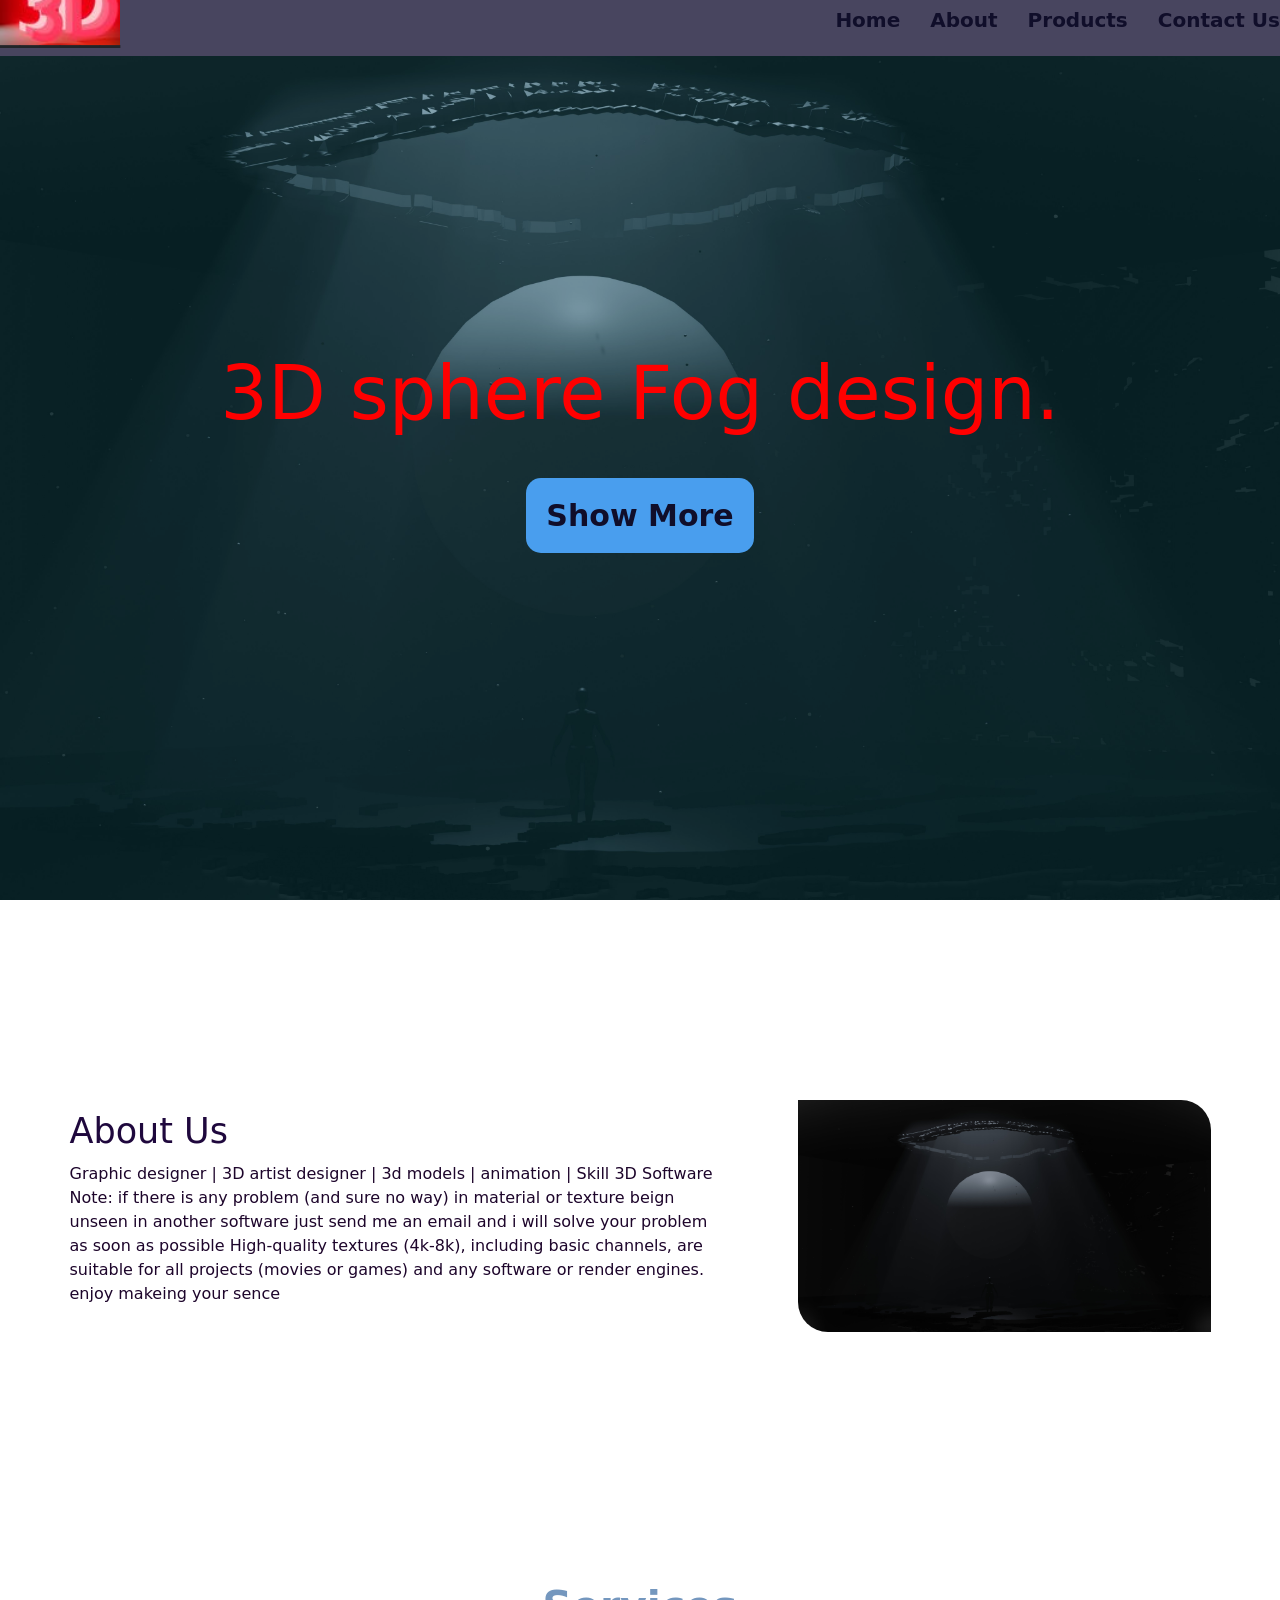
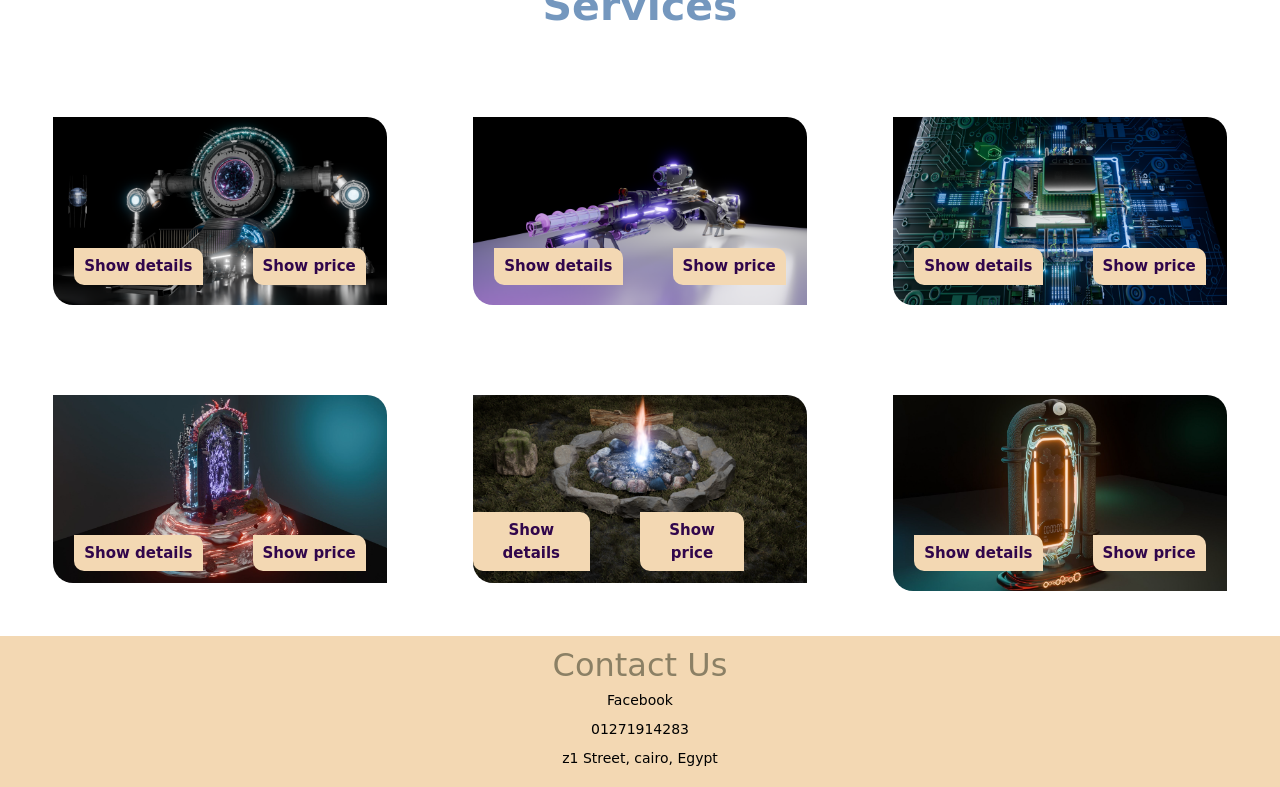
<file: index.html>
<!DOCTYPE html>
<html lang="en">
<head>
    <meta charset="UTF-8">
    <meta name="viewport" content="width=device-width, initial-scale=1.0">
    <title>Project</title>
    <link rel="stylesheet" href="style.css">
    <link href="https://cdn.jsdelivr.net/npm/bootstrap@5.3.8/dist/css/bootstrap.min.css" rel="stylesheet" integrity="sha384-sRIl4kxILFvY47J16cr9ZwB07vP4J8+LH7qKQnuqkuIAvNWLzeN8tE5YBujZqJLB" crossorigin="anonymous">
</head>
<body>
    <nav>
        <div class="logo">
            <h1 class="bg-danger">______</h1>
        </div>
        <div class="links">
            <ul>
                <li><a href="./index.html">Home</a></li>
                <li><a href="#about">About</a></li>
                <li><a href="#services">Products</a></li>
                <li><a href="">Contact Us</a></li>
            </ul>
        </div>
    </nav> 
    <header>
        <div class="layout">
            <h1>3D sphere Fog design.</h1>
            <button>Show More</button>
        </div>
    </header>
<!--the about us section pg-->

    <section class="about" id="about">
        <div class="about-text">
            <h2>About Us</h2>
            <p>
               Graphic designer | 3D artist designer | 3d models | animation |
               Skill
               3D Software
               Note: if there is any problem (and sure no way) in material or texture beign unseen in another software just send me an email and i will solve your problem as soon as possible
               High-quality textures (4k-8k), including basic channels, are suitable for all projects (movies or games) and any software or render engines.
               enjoy makeing your sence
            </p>
        </div>

        <div class="about-image">
            <img src="./sources/sphere fog.jpg" alt="">
        </div>
    </section>

    <section class="services" id="services">
    <h2>Services</h2>

    <div class="products">
        <div class="product">
            <img src="./sources/sci fi portal.png" alt="">
            <div class="buttons">
                <a href="details.html">Show details</a>
                <a href="price.html">Show price</a>
            </div>
        </div>

        <div class="product">
            <img src="./sources/sci fi gun.png" alt="sci fi gun">
            <div class="buttons">
                <a href="details1.html">Show details</a>
                <a href="price.html">Show price</a>
            </div>
        </div>

        <div class="product">
            <img src="./sources/processor chip board.png" alt="processor chip board">
            <div class="buttons">
                <a href="details2.html">Show details</a>
                <a href="price.html">Show price</a>
            </div>
        </div>

        <div class="product">
            <img src="./sources/portal.png" alt="portal">
            <div class="buttons">
                <a href="details3.html">Show details</a>
                <a href="price.html">Show price</a>
            </div>
        </div>

        <div class="product">
            <img src="./sources/bonfire.png" alt="bonfire">
            <div class="buttons">
                <a href="details4.html">Show details</a>
                <a href="price.html">Show price</a>>
            </div>
        </div>

        <div class="product">
            <img src="./sources/alarm.png" alt="alarm">
            <div class="buttons">
                <a href="details5.html">Show details</a>
                <a href="price.html">Show price</a>
            </div>
        </div>
    </div>
    </section>

    <footer class="contact">
        <h2>Contact Us</h2>
        <p>Facebook</p>
        <p>01271914283</p>
        <p>z1 Street, cairo, Egypt</p>
    </footer>

    <script src="https://cdn.jsdelivr.net/npm/bootstrap@5.3.8/dist/js/bootstrap.bundle.min.js" integrity="sha384-FKyoEForCGlyvwx9Hj09JcYn3nv7wiPVlz7YYwJrWVcXK/BmnVDxM+D2scQbITxI" crossorigin="anonymous"></script>
  
</body>
</html>
</file>
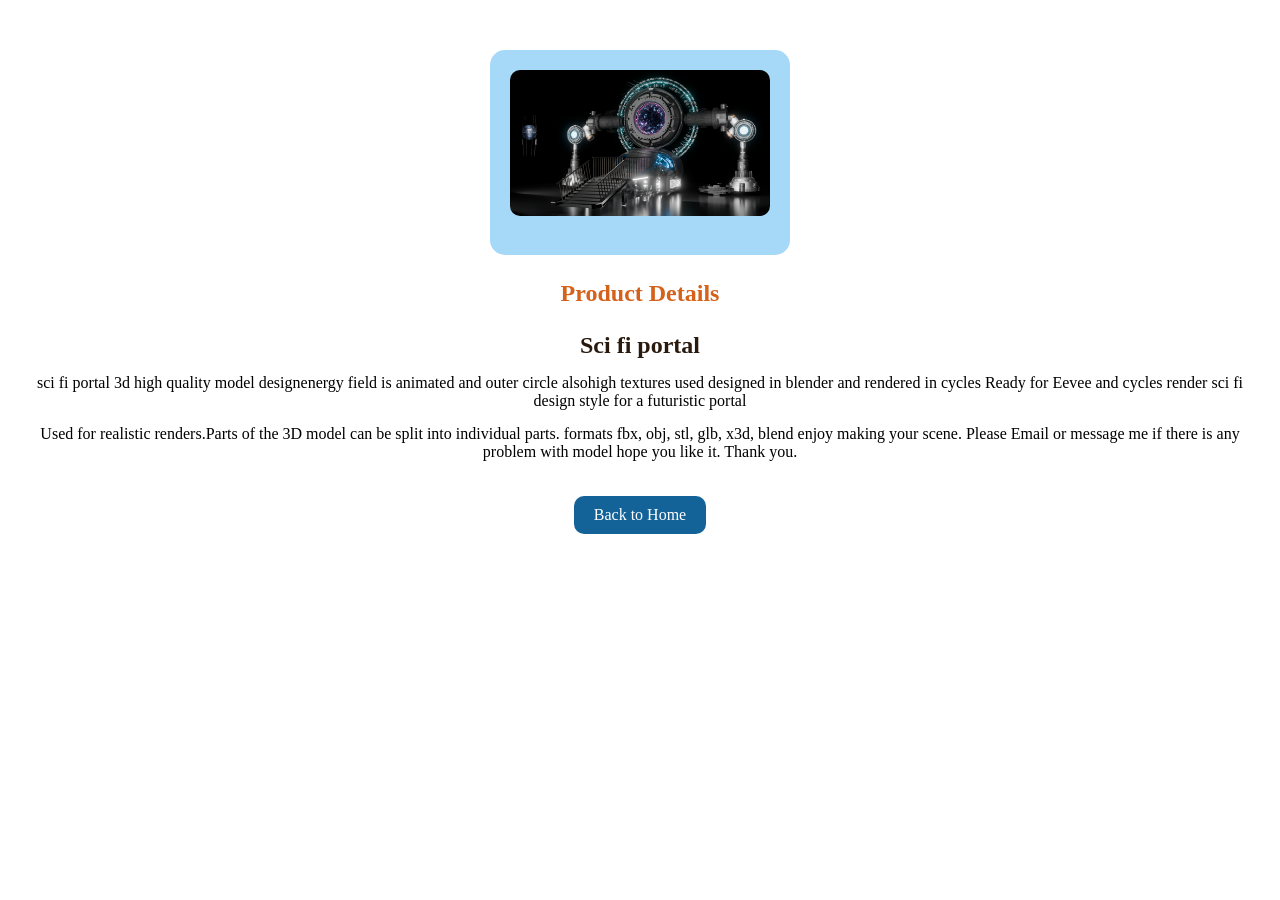
<file: details.html>
<!DOCTYPE html>
<html lang="en">
<head>
    <meta charset="UTF-8">
    <meta name="viewport" content="width=device-width, initial-scale=1.0">
    <title>Product Details</title>
    <link rel="stylesheet" href="style.css">
</head>
<body>
    <section class="details">
         <div class="details-card">
            <img src="./sources/sci fi portal.png" alt="">
        </div>
        <h1>Product Details</h1>

        <h2>Sci fi portal</h2>

        <p>
            sci fi portal 3d high quality model designenergy field is animated and outer circle alsohigh textures used
            designed in blender and rendered in cycles
            Ready for Eevee and cycles render
            sci fi design style for a futuristic portal
        </p>

        <p>
             Used for realistic renders.Parts of the 3D model can be split into individual parts.
            formats fbx, obj, stl, glb, x3d, blend
            enjoy making your scene.
            Please Email or message me if there is any problem with model hope you like it.
            Thank you.
        </p>

        <a href="index.html">Back to Home</a>
    </section>
</body>
</html>
</file>
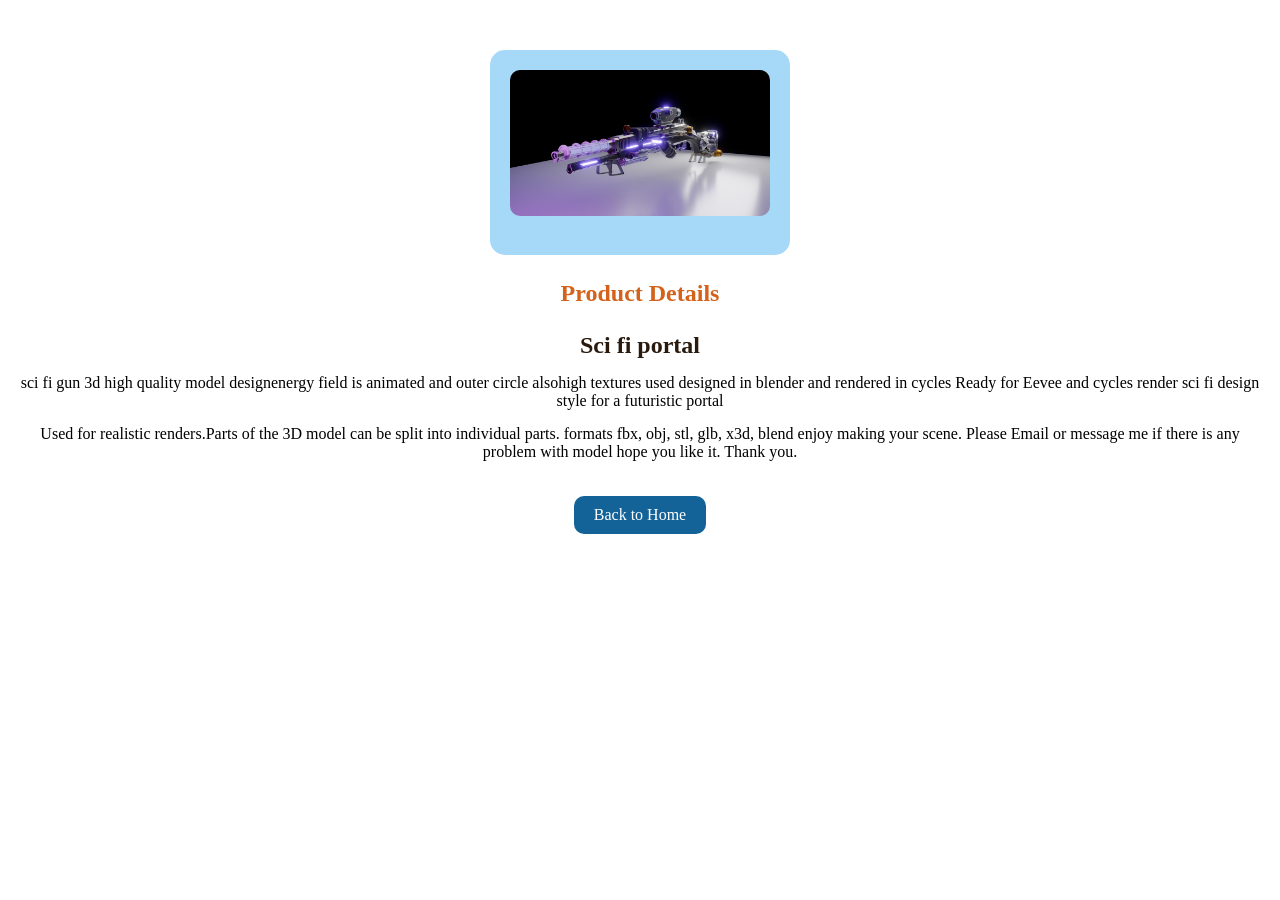
<file: details1.html>
<!DOCTYPE html>
<html lang="en">
<head>
    <meta charset="UTF-8">
    <meta name="viewport" content="width=device-width, initial-scale=1.0">
    <title>Product Details</title>
    <link rel="stylesheet" href="style.css">
</head>
<body>
    <section class="details">
         <div class="details-card">
            <img src="./sources/sci fi gun.png" alt="">
        </div>
        <h1>Product Details</h1>

        <h2>Sci fi portal</h2>

        <p>
            sci fi gun 3d high quality model designenergy field is animated and outer circle alsohigh textures used
            designed in blender and rendered in cycles
            Ready for Eevee and cycles render
            sci fi design style for a futuristic portal
        </p>

        <p>
            Used for realistic renders.Parts of the 3D model can be split into individual parts.
            formats fbx, obj, stl, glb, x3d, blend
            enjoy making your scene.
            Please Email or message me if there is any problem with model hope you like it.
            Thank you.
        </p>

        <a href="index.html">Back to Home</a>
    </section>
</body>
</html>
</file>
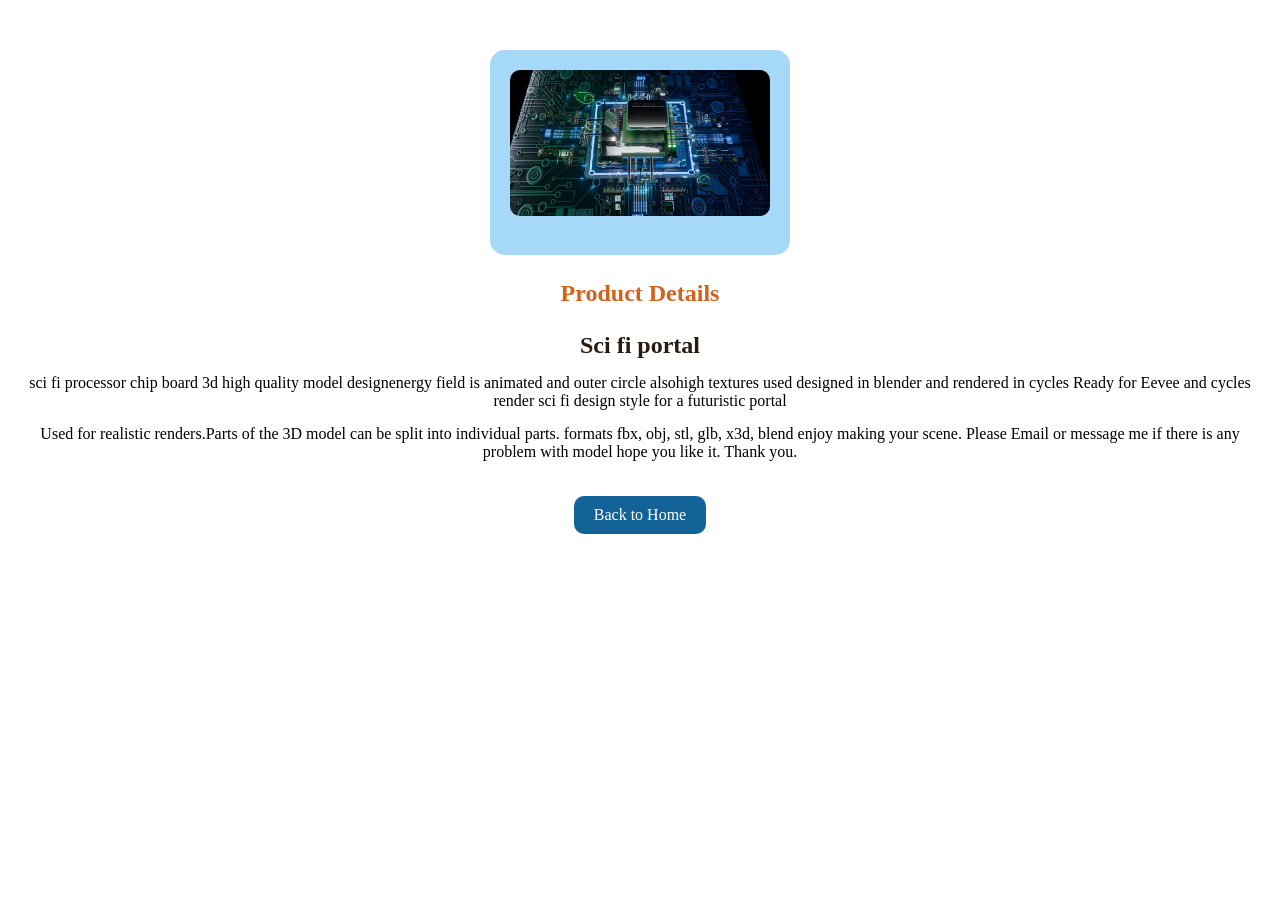
<file: details2.html>
<!DOCTYPE html>
<html lang="en">
<head>
    <meta charset="UTF-8">
    <meta name="viewport" content="width=device-width, initial-scale=1.0">
    <title>Product Details</title>
    <link rel="stylesheet" href="style.css">
</head>
<body>
    <section class="details">
         <div class="details-card">
            <img src="./sources/processor chip board.png" alt="">
        </div>
        <h1>Product Details</h1>

        <h2>Sci fi portal</h2>

        <p>
            sci fi processor chip board 3d high quality model designenergy field is animated and outer circle alsohigh textures used
            designed in blender and rendered in cycles
            Ready for Eevee and cycles render
            sci fi design style for a futuristic portal
        </p>

        <p>
             Used for realistic renders.Parts of the 3D model can be split into individual parts.
            formats fbx, obj, stl, glb, x3d, blend
            enjoy making your scene.
            Please Email or message me if there is any problem with model hope you like it.
            Thank you.
        </p>

        <a href="index.html">Back to Home</a>
    </section>
</body>
</html>
</file>
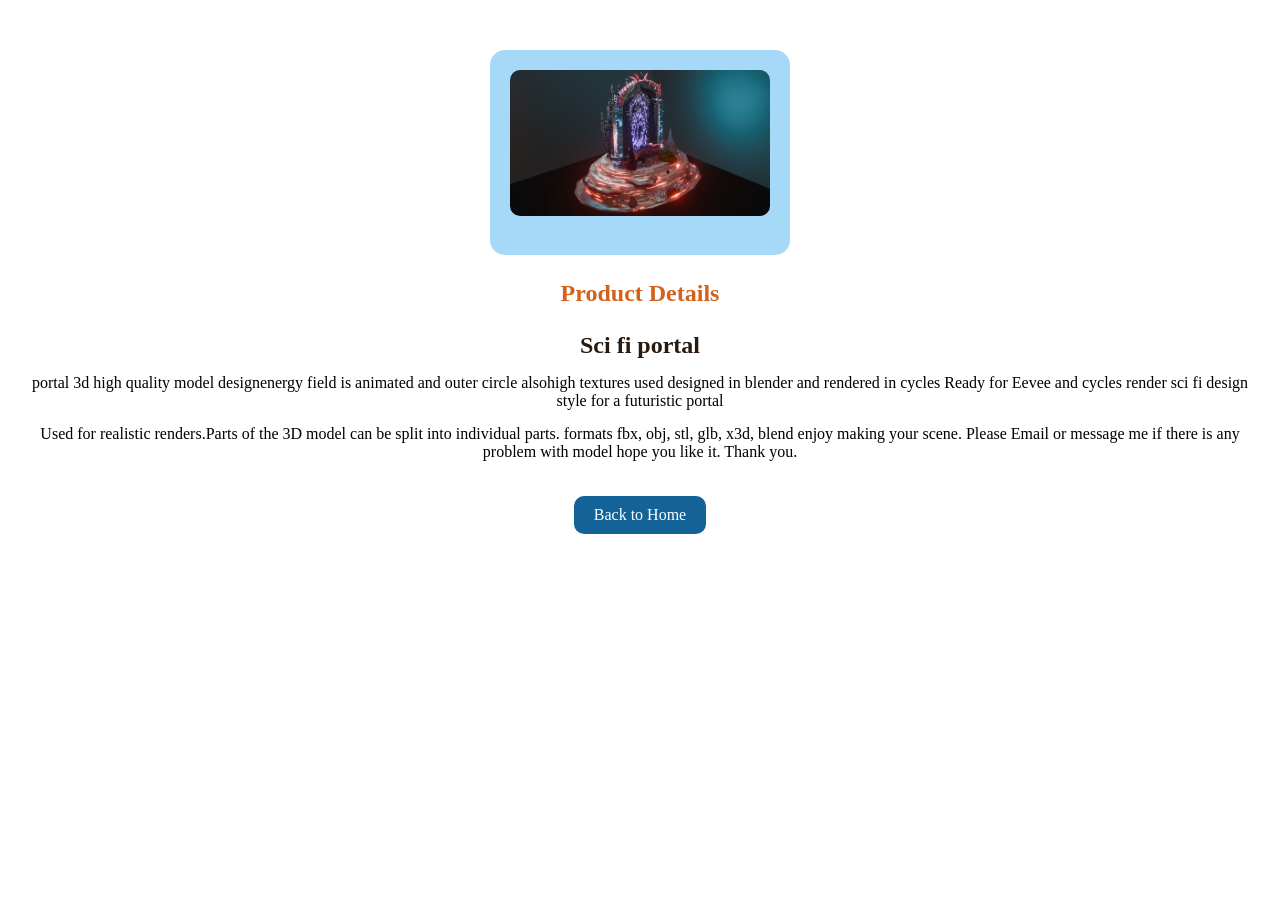
<file: details3.html>
<!DOCTYPE html>
<html lang="en">
<head>
    <meta charset="UTF-8">
    <meta name="viewport" content="width=device-width, initial-scale=1.0">
    <title>Product Details</title>
    <link rel="stylesheet" href="style.css">
</head>
<body>
    <section class="details">
         <div class="details-card">
            <img src="./sources/portal.png" alt="">
        </div>
        <h1>Product Details</h1>

        <h2>Sci fi portal</h2>

        <p>
            portal 3d high quality model designenergy field is animated and outer circle alsohigh textures used
            designed in blender and rendered in cycles
            Ready for Eevee and cycles render
            sci fi design style for a futuristic portal
        </p>

        <p>
             Used for realistic renders.Parts of the 3D model can be split into individual parts.
            formats fbx, obj, stl, glb, x3d, blend
            enjoy making your scene.
            Please Email or message me if there is any problem with model hope you like it.
            Thank you.
        </p>

        <a href="index.html">Back to Home</a>
    </section>
</body>
</html>
</file>
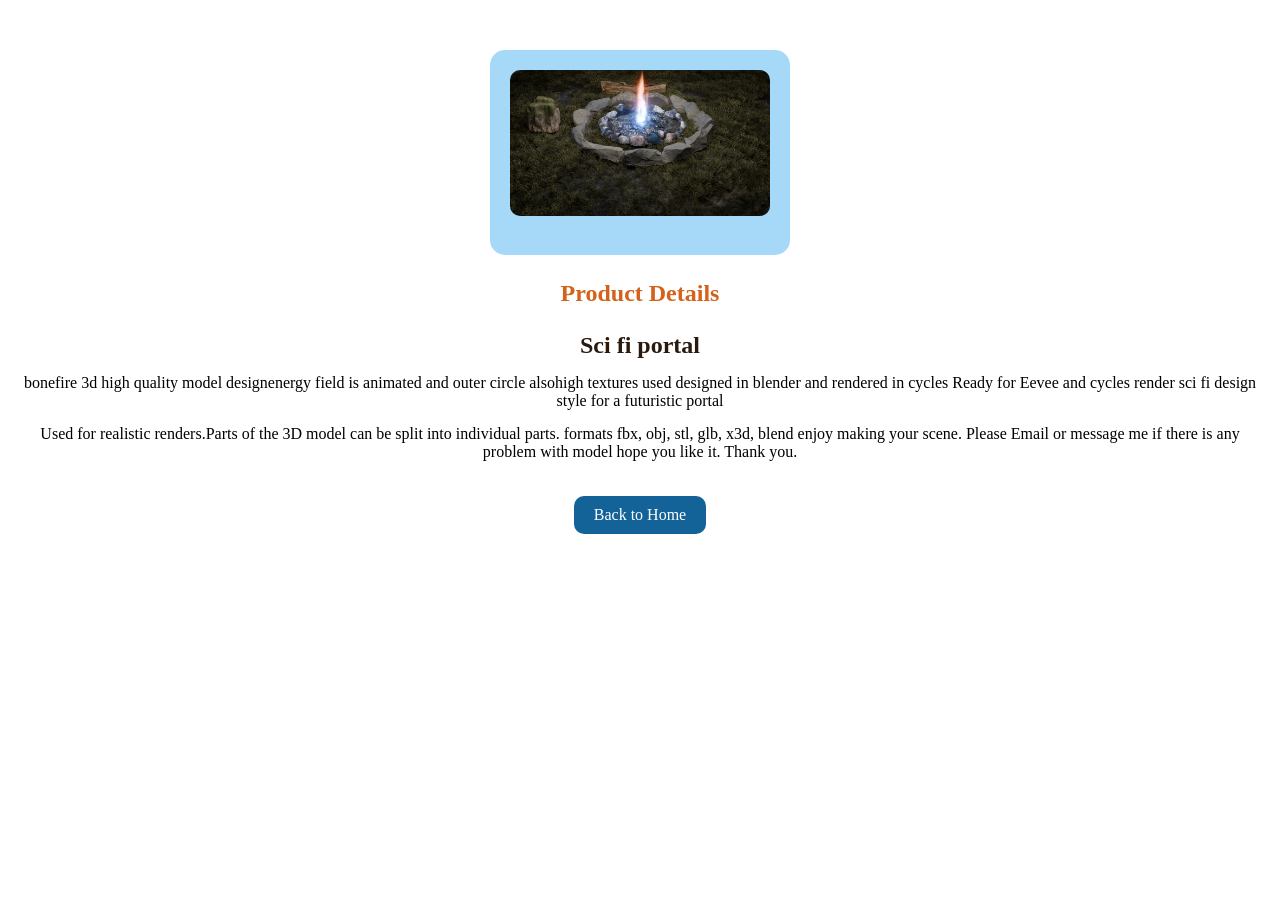
<file: details4.html>
<!DOCTYPE html>
<html lang="en">
<head>
    <meta charset="UTF-8">
    <meta name="viewport" content="width=device-width, initial-scale=1.0">
    <title>Product Details</title>
    <link rel="stylesheet" href="style.css">
</head>
<body>
    <section class="details">
         <div class="details-card">
            <img src="./sources/bonfire.png" alt="">
        </div>
        <h1>Product Details</h1>

        <h2>Sci fi portal</h2>

        <p>
            bonefire 3d high quality model designenergy field is animated and outer circle alsohigh textures used
            designed in blender and rendered in cycles
            Ready for Eevee and cycles render
            sci fi design style for a futuristic portal
        </p>

        <p>
             Used for realistic renders.Parts of the 3D model can be split into individual parts.
            formats fbx, obj, stl, glb, x3d, blend
            enjoy making your scene.
            Please Email or message me if there is any problem with model hope you like it.
            Thank you.
        </p>

        <a href="index.html">Back to Home</a>
    </section>
</body>
</html>
</file>
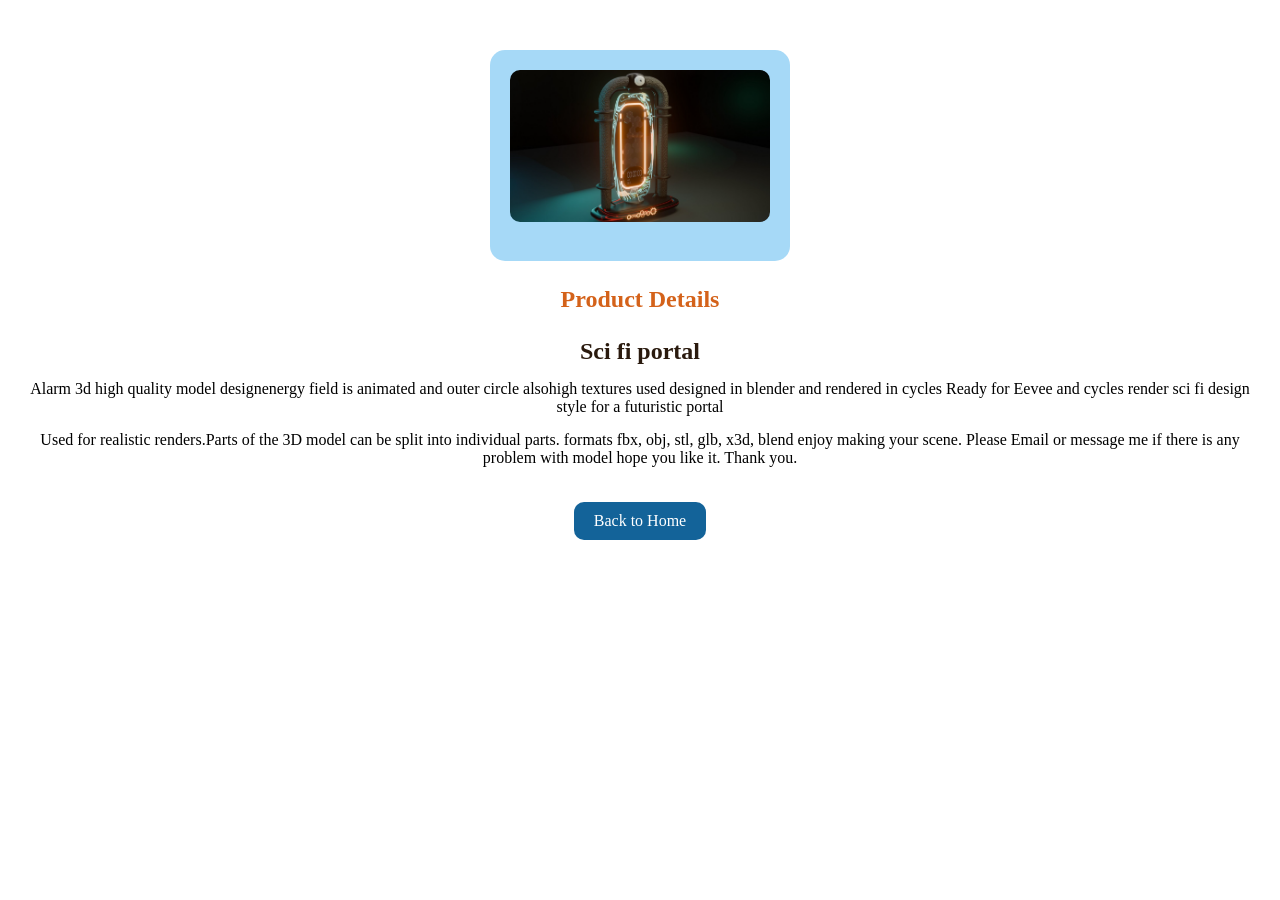
<file: details5.html>
<!DOCTYPE html>
<html lang="en">
<head>
    <meta charset="UTF-8">
    <meta name="viewport" content="width=device-width, initial-scale=1.0">
    <title>Product Details</title>
    <link rel="stylesheet" href="style.css">
</head>
<body>
    <section class="details">
         <div class="details-card">
            <img src="./sources/alarm.png" alt="Product Image">
        </div>
        <h1>Product Details</h1>

        <h2>Sci fi portal</h2>

        <p>
            Alarm 3d high quality model designenergy field is animated and outer circle alsohigh textures used
            designed in blender and rendered in cycles
            Ready for Eevee and cycles render
            sci fi design style for a futuristic portal
        </p>

        <p>
             Used for realistic renders.Parts of the 3D model can be split into individual parts.
            formats fbx, obj, stl, glb, x3d, blend
            enjoy making your scene.
            Please Email or message me if there is any problem with model hope you like it.
            Thank you.
        </p>

        <a href="index.html">Back to Home</a>
    </section>
</body>
</html>
</file>
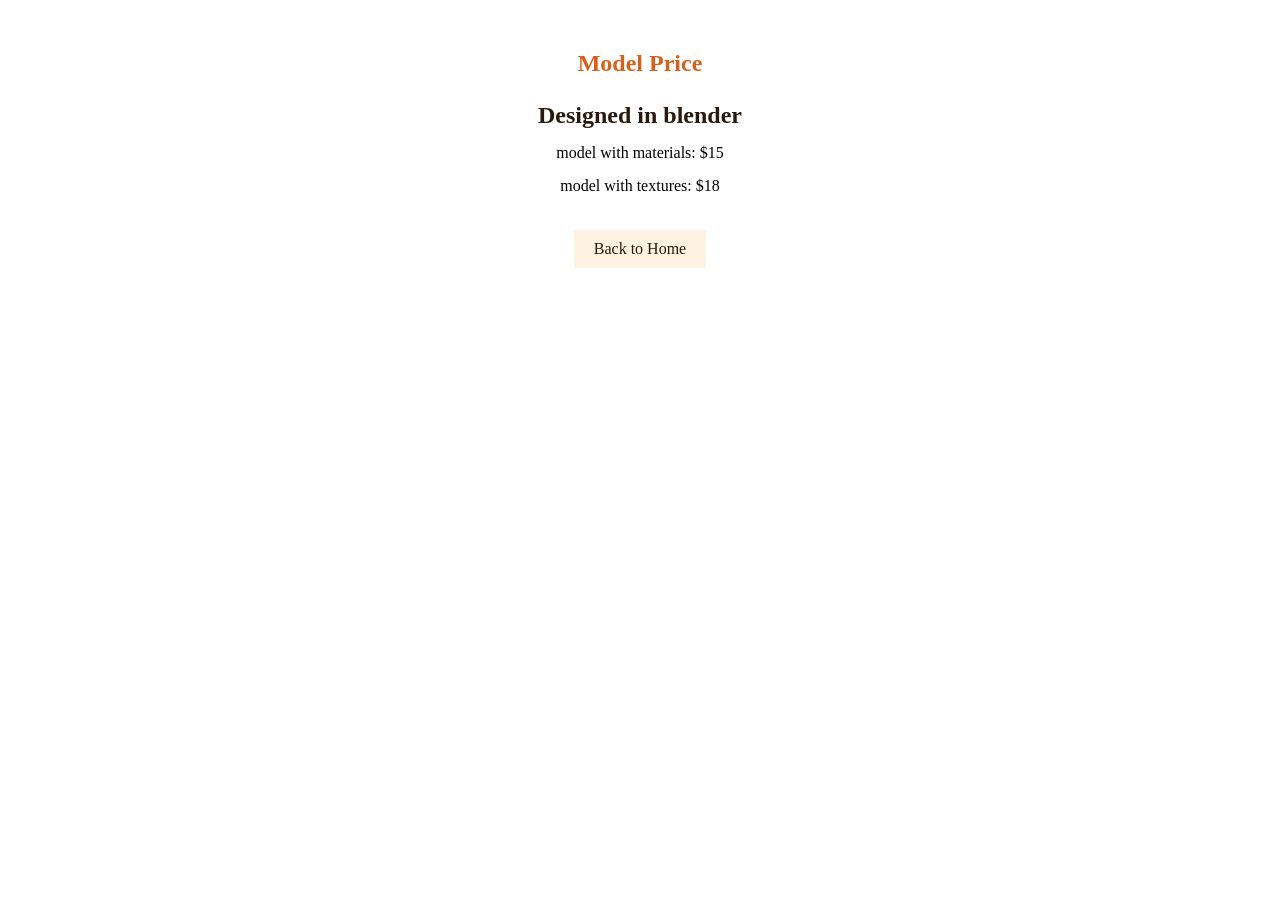
<file: price.html>
<!DOCTYPE html>
<html lang="en">
<head>
    <meta charset="UTF-8">
    <meta name="viewport" content="width=device-width, initial-scale=1.0">
    <title>Product Price</title>
    <link rel="stylesheet" href="style.css">
</head>
<body>
    <section class="price">
        <h1>Model Price</h1>

        <h2>Designed in blender</h2>

        <p>model with materials: $15</p>
        <p>model with textures: $18</p>

        <a href="index.html">Back to Home</a>
    </section>
</body>
</html>
</file>
<file: style.css>
*{
    padding: 0;
    margin: 0;
    box-sizing: border-box;
}
:root{
    --hoverColor:#499eee;
    --mainColor:#ff0000;
    --secondColor:#100e2a;
    --aboutColor:rgb(31, 8, 61);
}
header{
    background-image: url('./sources/sphere\ fog.jpg');
    height: 100vh;
    width: 100%;
    background-size: cover;
    background-position: center;


}
header .layout{
    width:100% ;
    height: 100%;
    background-color: rgba(32, 184, 211, 0.15);
    display: flex;
    justify-content: center;
    align-items: center;
    flex-direction: column;
    font-size: 30px;
}
header .layout h1{
    font-size:2.5em ;
    color:var(--mainColor) ;
    margin-bottom: 40px;
    text-align: center;
}
header .layout button{
    padding: 15px 20px;
    font-size: 1em;
    font-weight: bold;
    border-radius: 15px;
    border: none;
    color: var(--secondColor);
    transition:all  2s ease;
    background-color: var(--hoverColor);
}
header .layout button:hover{
    background-color: var(--secondColor);
    color: var(--mainColor);
    scale: 1.2;
}
@media screen and (max-width:500px){

header .layout{
    font-size: 20px;
}
}

.about {
    width: 100%;
    display: flex;
    justify-content: space-around;
    align-items: center;
    padding: 200px 50px;
    gap: 40px;
    background-color: white;
}

.about-text {
    width: 55%;
}

.about-text h2 {
    color: var(--aboutColor);
    font-size: 35px;
    margin-bottom: 10px;
}

.about-text p {
    font-size: 16px;
    color: #1d052b;
}

.about-image {
    width: 35%;
}

.about-image img {
    width: 100%;
    border-radius: 0 30px 0 30px;
}

/* Tablet */
@media screen and (min-width: 501px) and (max-width: 900px) {
    .about {
        padding: 150px 30px;
        gap: 25px;
    }

    .about-text {
        width: 55%;
    }

    .about-text h2 {
        font-size: 28px;
    }

    .about-text p {
        font-size: 14px;
    }

    .about-image {
        width: 40%;
    }
}

/* Phone */
@media screen and (max-width: 500px) {
    .about {
        flex-direction: column;
        padding: 250px 20px;
        gap: 30px;
    }

    .about-text {
        width: 100%;
    }

    .about-text h2 {
        font-size: 28px;
    }

    .about-text p {
        font-size: 14px;
    }

    .about-image {
        width: 100%;
    }
}

nav{
    background-color: rgb(72, 69, 95);
    width: 100%;
    display: flex;
    justify-content: space-between;
    padding: 0px;
    align-items: center; 
    position: fixed;
    top: 0;
    left: 0;
    z-index: 999999;

}
nav .links ul{
    display: flex;
    list-style-type: none;
}
nav .links ul li a{
    text-decoration: none;
    margin-left: 30px;
    font-size: 20px;
    font-weight: bold;
    color: var(--secondColor);
}
nav .bg-danger{
    background-image: url('./sources/logo.jpg');
    background-position: center;
    background-size: cover;
    font-size: 40px;
}

.services {
    background-color: white;
    padding: 50px 20px 45px;
    text-align: center;
}

.services h2 {
    color: #7497be;
    margin-bottom: 85px;
    font-size: 41px;
    font-weight: bold;
}

.product :hover{
    scale: 1.1;
    transition: all ease;
}

.products {
    display: flex;
    flex-wrap: wrap;
    justify-content: space-around;
    gap: 90px 20px;
}

.product {
    width: 27%;
    position: relative;
}

.product img {
    width: 100%;
    border-radius: 0 20px 0 20px;
}

.buttons {
    position: absolute;
    bottom: 20px;
    width: 100%;
    display: flex;
    justify-content: center;
    gap: 50px;
    
}

.buttons a {
    background-color: #f3d8b3;
    border: none;
    padding: 7px 10px;
    font-size: 15px;
    font-weight: bold;
    border-radius: 0 10px 0 10px;
    text-decoration: none;
    color: #31064b;
}

.contact {
    background-color: #f3d8b3;
    text-align: center;
    padding: 10px;
    color: black;
}

.contact h2 {
    color: #8b8065;
    margin-bottom: 5px;
}

.contact p {
    margin-bottom: 8px;
    font-size: 14px;
}

@media screen and (min-width: 501px) and (max-width: 900px) {
    .product {
        width: 45%;
    }
}

@media screen and (max-width: 500px) {
    .products {
        flex-direction: column;
        align-items: center;
    }

    .product {
        width: 100%;
    }
}

.details,
.price {
    text-align: center;
    padding: 50px 20px;
    background-color: white;
    min-height: 100vh;
}

.details h1,
.price h1 {
    color: #D4621A;
    margin-bottom: 25px;
}

.details h2,
.price h2 {
    color: #2A1A0E;
    margin-bottom: 15px;
}

.details p,
.price p {
    margin-bottom: 15px;
}

.details a,
.price a {
    display: inline-block;
    margin-top: 20px;
    padding: 10px 20px;
    background-color: #FEF3E2;
    color: #2A1A0E;
    text-decoration: none;
}

.details-card {
    width: 300px;
    margin: 0 auto 25px;
    padding: 20px;
    background-color: #0e99e95e;
    border-radius: 15px;
}

.details-card img {
    width: 100%;
    border-radius: 10px;
    margin-bottom: 15px;
}

.details a {
    display: inline-block;
    padding: 10px 20px;
    background-color: #136399;
    color: rgb(255, 255, 255);
    text-decoration: none;
    border-radius: 10px;
}
</file>
